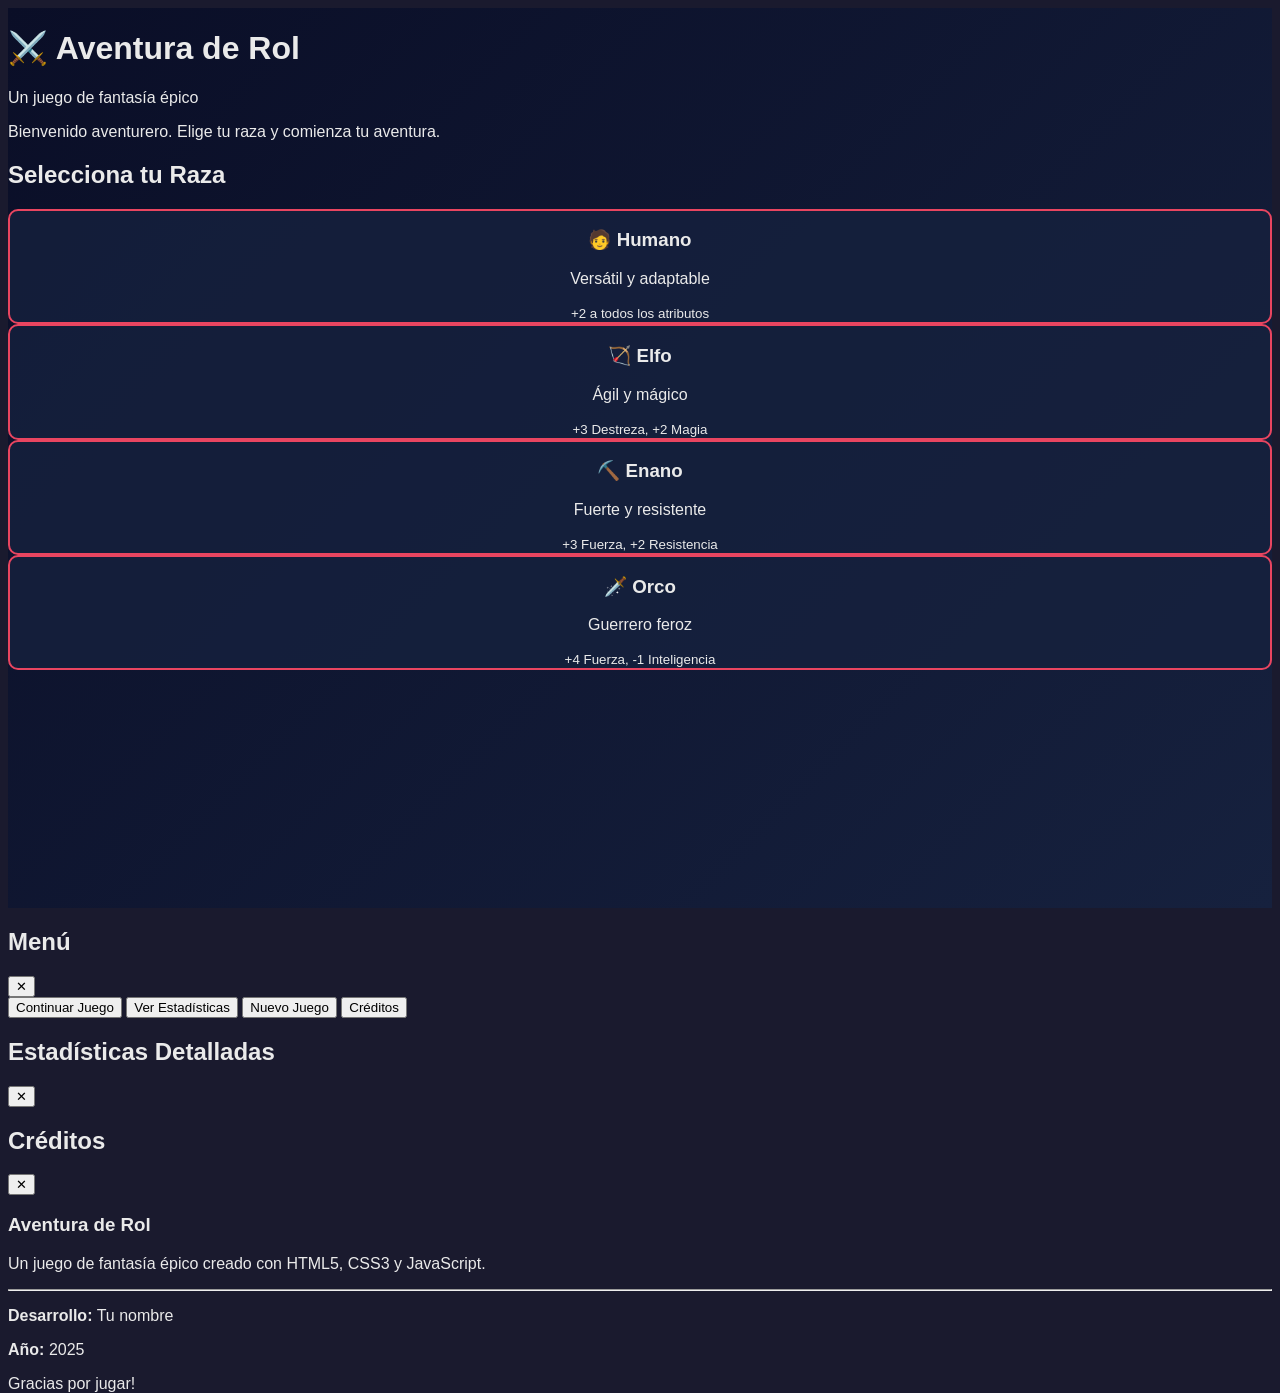
<file: index.html>
<!DOCTYPE html>
<html lang="es">
<head>
    <meta charset="UTF-8">
    <meta name="viewport" content="width=device-width, initial-scale=1.0">
    <title>Aventura de Rol - Juego Interactivo</title>
    <link rel="stylesheet" href="styles.css">
</head>
<body>
    <div class="container">
        <!-- Pantalla de Inicio -->
        <div id="startScreen" class="screen active">
            <div class="title-section">
                <h1>⚔️ Aventura de Rol</h1>
                <p class="subtitle">Un juego de fantasía épico</p>
            </div>
            
            <div class="content">
                <p>Bienvenido aventurero. Elige tu raza y comienza tu aventura.</p>
                
                <div class="character-selection">
                    <h2>Selecciona tu Raza</h2>
                    <div class="races">
                        <div class="race-card" onclick="selectRace('humano')">
                            <h3>🧑 Humano</h3>
                            <p>Versátil y adaptable</p>
                            <small>+2 a todos los atributos</small>
                        </div>
                        <div class="race-card" onclick="selectRace('elfo')">
                            <h3>🏹 Elfo</h3>
                            <p>Ágil y mágico</p>
                            <small>+3 Destreza, +2 Magia</small>
                        </div>
                        <div class="race-card" onclick="selectRace('enano')">
                            <h3>⛏️ Enano</h3>
                            <p>Fuerte y resistente</p>
                            <small>+3 Fuerza, +2 Resistencia</small>
                        </div>
                        <div class="race-card" onclick="selectRace('orco')">
                            <h3>🗡️ Orco</h3>
                            <p>Guerrero feroz</p>
                            <small>+4 Fuerza, -1 Inteligencia</small>
                        </div>
                    </div>
                </div>
            </div>
        </div>

        <!-- Pantalla del Juego Principal -->
        <div id="gameScreen" class="screen">
            <div class="game-layout">
                <!-- Panel de Información del Jugador -->
                <div class="sidebar left-sidebar">
                    <div class="character-info">
                        <h3 id="characterName">Aventurero</h3>
                        <p id="characterRace" class="race-text"></p>
                        
                        <div class="stats">
                            <div class="stat">
                                <span class="stat-label">Vida:</span>
                                <div class="stat-bar">
                                    <div id="healthBar" class="bar-fill" style="width: 100%"></div>
                                </div>
                                <span id="healthText" class="stat-value">100/100</span>
                            </div>
                            
                            <div class="stat">
                                <span class="stat-label">Maná:</span>
                                <div class="stat-bar">
                                    <div id="manaBar" class="bar-fill mana" style="width: 100%"></div>
                                </div>
                                <span id="manaText" class="stat-value">50/50</span>
                            </div>

                            <div class="stat">
                                <span class="stat-label">Experiencia:</span>
                                <div class="stat-bar">
                                    <div id="expBar" class="bar-fill exp" style="width: 0%"></div>
                                </div>
                                <span id="expText" class="stat-value">0/100</span>
                            </div>
                        </div>

                        <div class="attributes">
                            <h4>Atributos</h4>
                            <div class="attr-grid">
                                <div class="attr">
                                    <span class="attr-name">FUE</span>
                                    <span id="attrStr" class="attr-value">10</span>
                                </div>
                                <div class="attr">
                                    <span class="attr-name">DES</span>
                                    <span id="attrDex" class="attr-value">10</span>
                                </div>
                                <div class="attr">
                                    <span class="attr-name">RES</span>
                                    <span id="attrCon" class="attr-value">10</span>
                                </div>
                                <div class="attr">
                                    <span class="attr-name">INT</span>
                                    <span id="attrInt" class="attr-value">10</span>
                                </div>
                                <div class="attr">
                                    <span class="attr-name">SAB</span>
                                    <span id="attrWis" class="attr-value">10</span>
                                </div>
                                <div class="attr">
                                    <span class="attr-name">CAR</span>
                                    <span id="attrCha" class="attr-value">10</span>
                                </div>
                            </div>
                        </div>

                        <div class="inventory-section">
                            <h4>Inventario</h4>
                            <div id="inventoryList" class="inventory">
                                <p class="empty-inventory">Vacío</p>
                            </div>
                        </div>
                    </div>
                </div>

                <!-- Área Principal del Juego -->
                <div class="main-content">
                    <div class="game-header">
                        <h2 id="locationName">En el Camino</h2>
                        <p id="locationDesc">Un camino misterioso se abre ante ti...</p>
                    </div>

                    <div class="game-area">
                        <div id="storyContent" class="story-content">
                            <!-- Contenido dinámico -->
                        </div>

                        <div id="combatArea" class="combat-area" style="display: none;">
                            <div class="enemy-info">
                                <h3 id="enemyName">Enemigo</h3>
                                <div class="stat">
                                    <span class="stat-label">Vida del Enemigo:</span>
                                    <div class="stat-bar">
                                        <div id="enemyHealthBar" class="bar-fill enemy" style="width: 100%"></div>
                                    </div>
                                    <span id="enemyHealthText" class="stat-value">50/50</span>
                                </div>
                            </div>

                            <div class="combat-actions">
                                <button class="combat-btn attack-btn" onclick="playerAttack()">⚔️ Atacar</button>
                                <button class="combat-btn magic-btn" onclick="castSpell()">✨ Hechizo</button>
                                <button class="combat-btn defend-btn" onclick="defend()">🛡️ Defender</button>
                                <button class="combat-btn flee-btn" onclick="flee()">🏃 Huir</button>
                            </div>
                        </div>
                    </div>

                    <div class="options-area">
                        <div id="optionsContainer" class="options-container">
                            <!-- Botones de opciones dinámicas -->
                        </div>
                    </div>

                    <div id="messageLog" class="message-log">
                        <p class="log-entry welcome">Bienvenido a tu aventura...</p>
                    </div>
                </div>

                <!-- Panel Derecho -->
                <div class="sidebar right-sidebar">
                    <div class="quest-log">
                        <h3>Misiones</h3>
                        <div id="questList" class="quests">
                            <p class="no-quests">Sin misiones activas</p>
                        </div>
                    </div>

                    <div class="map-mini">
                        <h3>Mapa</h3>
                        <div id="miniMap" class="mini-map">
                            <!-- Mapa generado dinámicamente -->
                        </div>
                    </div>

                    <div class="stats-panel">
                        <h3>Estadísticas</h3>
                        <div class="stat-item">
                            <span>Nivel:</span>
                            <span id="levelText" class="stat-value-text">1</span>
                        </div>
                        <div class="stat-item">
                            <span>Oro:</span>
                            <span id="goldText" class="stat-value-text">0</span>
                        </div>
                        <div class="stat-item">
                            <span>Enemigos derrotados:</span>
                            <span id="enemiesDefeatedText" class="stat-value-text">0</span>
                        </div>
                    </div>

                    <button class="btn-secondary" onclick="openMenu()">☰ Menú</button>
                </div>
            </div>
        </div>

        <!-- Modal del Menú -->
        <div id="menuModal" class="modal">
            <div class="modal-content">
                <div class="modal-header">
                    <h2>Menú</h2>
                    <button class="close-btn" onclick="closeMenu()">✕</button>
                </div>
                <div class="modal-body">
                    <button class="btn-menu" onclick="continueGame()">Continuar Juego</button>
                    <button class="btn-menu" onclick="showCharacterStats()">Ver Estadísticas</button>
                    <button class="btn-menu" onclick="resetGame()">Nuevo Juego</button>
                    <button class="btn-menu" onclick="showCredits()">Créditos</button>
                </div>
            </div>
        </div>

        <!-- Modal de Estadísticas -->
        <div id="statsModal" class="modal">
            <div class="modal-content">
                <div class="modal-header">
                    <h2>Estadísticas Detalladas</h2>
                    <button class="close-btn" onclick="closeModal('statsModal')">✕</button>
                </div>
                <div class="modal-body">
                    <div id="detailedStats"></div>
                </div>
            </div>
        </div>

        <!-- Modal de Créditos -->
        <div id="creditsModal" class="modal">
            <div class="modal-content">
                <div class="modal-header">
                    <h2>Créditos</h2>
                    <button class="close-btn" onclick="closeModal('creditsModal')">✕</button>
                </div>
                <div class="modal-body">
                    <h3>Aventura de Rol</h3>
                    <p>Un juego de fantasía épico creado con HTML5, CSS3 y JavaScript.</p>
                    <hr>
                    <p><strong>Desarrollo:</strong> Tu nombre</p>
                    <p><strong>Año:</strong> 2025</p>
                    <p>Gracias por jugar!</p>
                </div>
            </div>
        </div>
    </div>

    <script src="game.js"></script>
</body>
</html>
</file>
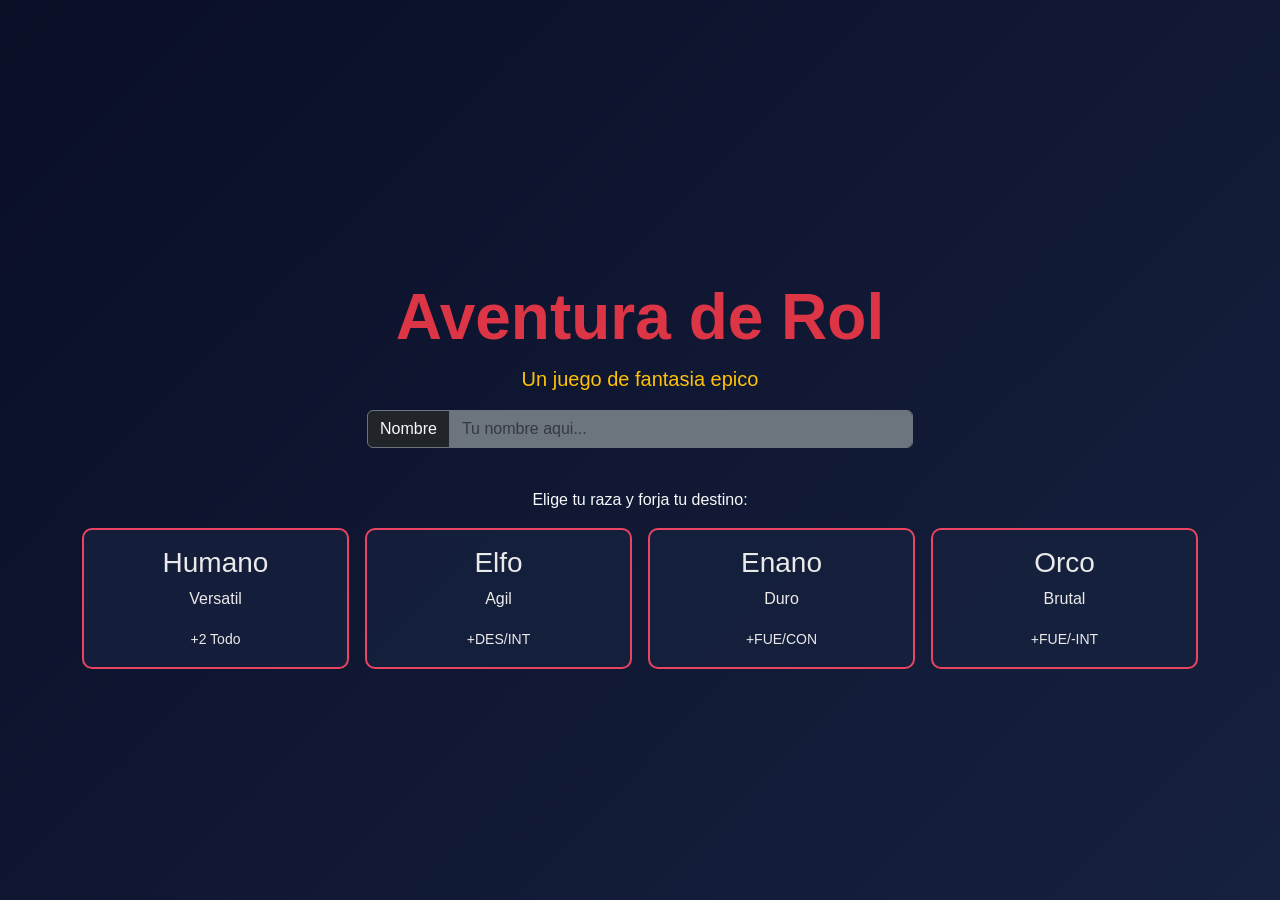
<file: PaginaWeb.html>
<!DOCTYPE html>
<html lang="es">
<head>
    <meta charset="UTF-8">
    <meta name="viewport" content="width=device-width, initial-scale=1.0">
    <title>Aventura de Rol</title>
    <link href="https://cdn.jsdelivr.net/npm/bootstrap@5.3.0/dist/css/bootstrap.min.css" rel="stylesheet">
    <link rel="stylesheet" href="styles.css">
</head>
<body>
    <div class="container-fluid p-0 main-container">
        
        <div id="startScreen" class="screen active d-flex flex-column align-items-center justify-content-center p-3">
            <div class="title-section text-center mt-3 mt-md-5">
                <h1 class="display-3 fw-bold text-danger">Aventura de Rol</h1>
                <p class="subtitle lead text-warning">Un juego de fantasia epico</p>
            </div>
            
            <div class="content container">
                <div class="row justify-content-center mb-4">
                    <div class="col-md-6">
                        <div class="input-group mb-3">
                            <span class="input-group-text bg-dark text-light border-secondary">Nombre</span>
                            <input type="text" id="playerNameInput" class="form-control bg-secondary text-light border-secondary" placeholder="Tu nombre aqui...">
                        </div>
                    </div>
                </div>

                <p class="text-center text-light">Elige tu raza y forja tu destino:</p>
                
                <div class="row g-3 justify-content-center">
                    <div class="col-6 col-md-3">
                        <div class="race-card h-100 p-3" onclick="selectRace('humano')">
                            <h3>Humano</h3>
                            <p>Versatil</p>
                            <small>+2 Todo</small>
                        </div>
                    </div>
                    <div class="col-6 col-md-3">
                        <div class="race-card h-100 p-3" onclick="selectRace('elfo')">
                            <h3>Elfo</h3>
                            <p>Agil</p>
                            <small>+DES/INT</small>
                        </div>
                    </div>
                    <div class="col-6 col-md-3">
                        <div class="race-card h-100 p-3" onclick="selectRace('enano')">
                            <h3>Enano</h3>
                            <p>Duro</p>
                            <small>+FUE/CON</small>
                        </div>
                    </div>
                    <div class="col-6 col-md-3">
                        <div class="race-card h-100 p-3" onclick="selectRace('orco')">
                            <h3>Orco</h3>
                            <p>Brutal</p>
                            <small>+FUE/-INT</small>
                        </div>
                    </div>
                </div>
            </div>
        </div>

        <div id="gameScreen" class="screen">
            <div class="container-fluid h-100">
                <div class="row h-100">
                    
                    <div class="col-lg-3 col-md-4 order-2 order-md-1 bg-secondary-custom p-3 overflow-auto border-end border-dark sidebar-mobile">
                        <div class="character-info">
                            <h3 id="characterName" class="text-warning text-center">Aventurero</h3>
                            <p id="characterRace" class="race-text text-center mb-3"></p>
                            
                            <div class="mb-2">
                                <small>Vida</small>
                                <div class="progress" style="height: 15px;">
                                    <div id="healthBar" class="progress-bar bg-danger" style="width: 100%"></div>
                                </div>
                                <small id="healthText" class="text-end d-block text-muted">100/100</small>
                            </div>
                            
                            <div class="mb-2">
                                <small>Mana</small>
                                <div class="progress" style="height: 15px;">
                                    <div id="manaBar" class="progress-bar bg-primary" style="width: 100%"></div>
                                </div>
                                <small id="manaText" class="text-end d-block text-muted">50/50</small>
                            </div>

                            <div class="mb-3">
                                <small>XP</small>
                                <div class="progress" style="height: 15px;">
                                    <div id="expBar" class="progress-bar bg-success" style="width: 0%"></div>
                                </div>
                            </div>

                            <div class="row g-1 text-center mb-3">
                                <div class="col-4"><div class="attr-box">FUE <br><span id="attrStr" class="text-warning">10</span></div></div>
                                <div class="col-4"><div class="attr-box">DES <br><span id="attrDex" class="text-warning">10</span></div></div>
                                <div class="col-4"><div class="attr-box">CON <br><span id="attrCon" class="text-warning">10</span></div></div>
                                <div class="col-4"><div class="attr-box">INT <br><span id="attrInt" class="text-warning">10</span></div></div>
                                <div class="col-4"><div class="attr-box">SAB <br><span id="attrWis" class="text-warning">10</span></div></div>
                                <div class="col-4"><div class="attr-box">CAR <br><span id="attrCha" class="text-warning">10</span></div></div>
                            </div>

                            <div class="inventory-section">
                                <h5>Inventario</h5>
                                <div id="inventoryList" class="inventory p-2 rounded bg-dark">
                                    <p class="empty-inventory text-muted text-center small">Vacio</p>
                                </div>
                            </div>
                        </div>
                    </div>

                    <div class="col-lg-6 col-md-8 order-1 order-md-2 p-0 d-flex flex-column position-relative bg-primary-custom">
                        <div class="game-header p-3 border-bottom border-secondary">
                            <h2 id="locationName" class="h4 text-danger">Ubicacion</h2>
                            <p id="locationDesc" class="small text-muted m-0">Descripcion...</p>
                        </div>

                        <div class="game-area flex-grow-1 p-3 overflow-auto">
                            <div id="storyContent" class="story-content mb-4 lead"></div>

                            <div id="combatArea" class="card bg-dark border-danger mb-3" style="display: none;">
                                <div class="card-body">
                                    <div class="d-flex justify-content-between align-items-center mb-2">
                                        <h4 id="enemyName" class="text-danger m-0">Enemigo</h4>
                                        <span id="enemyHealthText" class="badge bg-danger">50/50</span>
                                    </div>
                                    <div class="progress mb-3" style="height: 10px;">
                                        <div id="enemyHealthBar" class="progress-bar bg-danger progress-bar-striped progress-bar-animated" style="width: 100%"></div>
                                    </div>

                                    <div class="d-grid gap-2 d-md-block text-center">
                                        <button class="btn btn-danger mb-1" onclick="playerAttack()">Atacar</button>
                                        <button class="btn btn-primary mb-1" onclick="castSpell()">Hechizo</button>
                                        <button class="btn btn-success mb-1" onclick="defend()">Defender</button>
                                        <button class="btn btn-secondary mb-1" onclick="flee()">Huir</button>
                                    </div>
                                </div>
                            </div>
                        </div>

                        <div class="options-area p-3 bg-dark border-top border-secondary">
                            <div id="optionsContainer" class="d-flex flex-wrap gap-2 justify-content-center">
                                </div>
                        </div>
                        
                        <div id="messageLog" class="bg-black p-2 text-light small" style="height: 100px; overflow-y: scroll; opacity: 0.8;">
                            <p class="log-entry welcome">Bienvenido...</p>
                        </div>
                    </div>

                    <div class="col-lg-3 d-none d-lg-block order-3 bg-secondary-custom p-3 border-start border-dark">
                        <div class="quest-log mb-4">
                            <h4>Misiones</h4>
                            <div id="questList" class="quests">
                                <p class="text-muted small text-center">Sin misiones</p>
                            </div>
                        </div>

                        <div class="stats-panel">
                            <h4>Resumen</h4>
                            <ul class="list-group list-group-flush bg-transparent">
                                <li class="list-group-item bg-transparent text-light d-flex justify-content-between">
                                    <span>Nivel:</span> <span id="levelText" class="text-warning fw-bold">1</span>
                                </li>
                                <li class="list-group-item bg-transparent text-light d-flex justify-content-between">
                                    <span>Oro:</span> <span id="goldText" class="text-warning fw-bold">0</span>
                                </li>
                                <li class="list-group-item bg-transparent text-light d-flex justify-content-between">
                                    <span>Kills:</span> <span id="enemiesDefeatedText" class="text-warning fw-bold">0</span>
                                </li>
                            </ul>
                        </div>
                        
                        <button class="btn btn-outline-light w-100 mt-4" onclick="openMenu()">Menu Principal</button>
                    </div>

                    <button class="btn btn-warning rounded-circle position-fixed bottom-0 end-0 m-3 d-lg-none shadow-lg" style="width: 60px; height: 60px; z-index: 1000;" onclick="openMenu()">
                        M
                    </button>

                </div>
            </div>
        </div>

        <div id="menuModal" class="modal fade" tabindex="-1">
            <div class="modal-dialog modal-dialog-centered">
                <div class="modal-content bg-dark text-light border-secondary">
                    <div class="modal-header">
                        <h5 class="modal-title">Menu de Juego</h5>
                        <button type="button" class="btn-close btn-close-white" onclick="closeMenu()"></button>
                    </div>
                    <div class="modal-body d-grid gap-2">
                        <button class="btn btn-primary" onclick="continueGame()">Continuar</button>
                        <button class="btn btn-info" onclick="showCharacterStats()">Ver Estadisticas Completas</button>
                        <button class="btn btn-danger" onclick="resetGame()">Reiniciar Partida</button>
                        <button class="btn btn-secondary" onclick="showCredits()">Creditos</button>
                    </div>
                </div>
            </div>
        </div>

        <div id="statsModal" class="modal fade" tabindex="-1">
            <div class="modal-dialog modal-dialog-centered">
                <div class="modal-content bg-dark text-light">
                    <div class="modal-header"><h5 class="modal-title">Ficha del Heroe</h5><button type="button" class="btn-close btn-close-white" onclick="closeModal('statsModal')"></button></div>
                    <div class="modal-body" id="detailedStats"></div>
                </div>
            </div>
        </div>

        <div id="creditsModal" class="modal fade" tabindex="-1">
            <div class="modal-dialog modal-dialog-centered">
                <div class="modal-content bg-dark text-light text-center">
                    <div class="modal-header border-0"><button type="button" class="btn-close btn-close-white ms-auto" onclick="closeModal('creditsModal')"></button></div>
                    <div class="modal-body">
                        <h2 class="text-danger">Aventura de Rol</h2>
                        <p class="text-muted">Creado en 2025</p>
                        <p>Desarrollado para PC y Movil.</p>
                    </div>
                </div>
            </div>
        </div>

    </div>

    <script src="https://cdn.jsdelivr.net/npm/bootstrap@5.3.0/dist/js/bootstrap.bundle.min.js"></script>
    <script src="game.js"></script>
</body>
</html>
</file>
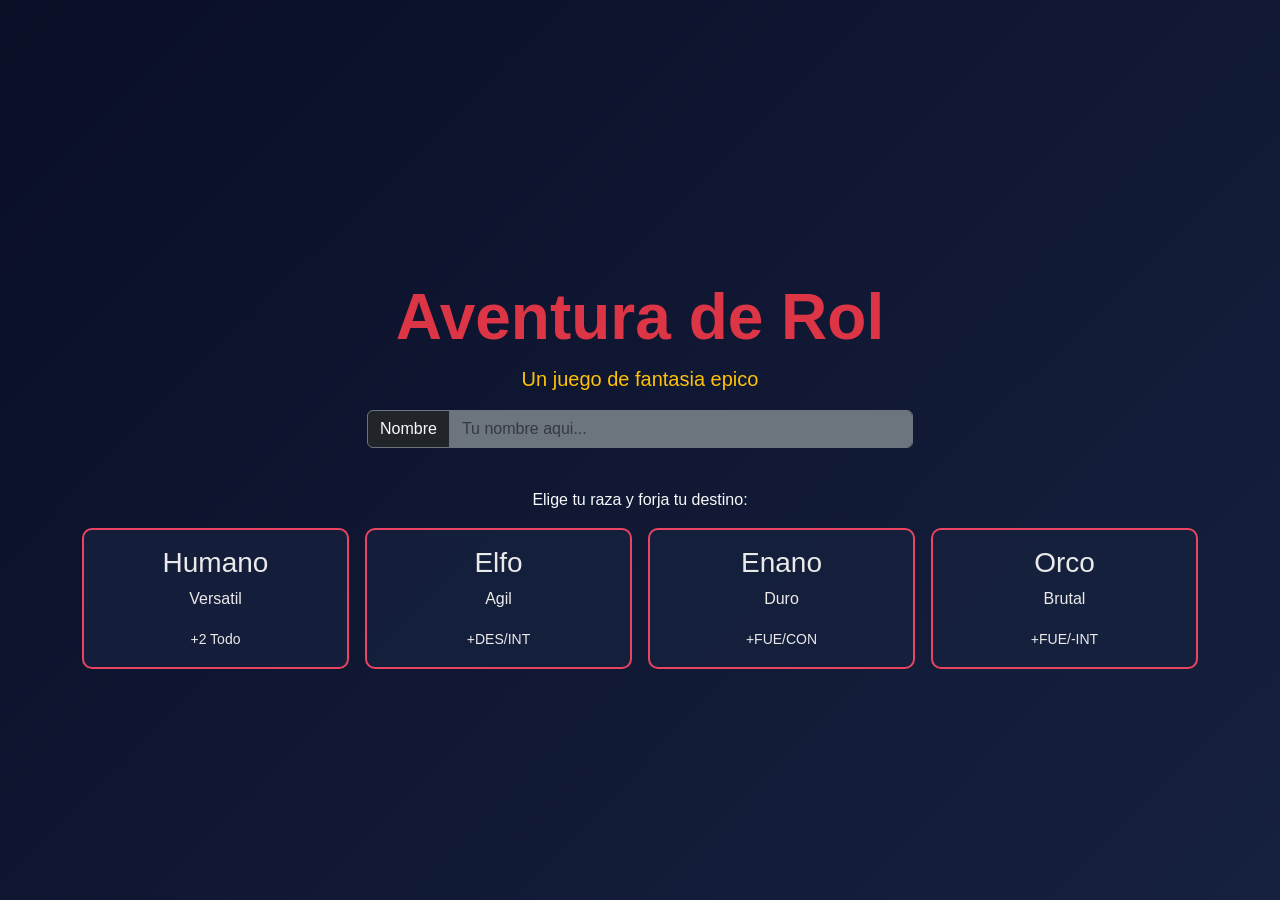
<file: PaginaWeb2.0.html>
<!DOCTYPE html>
<html lang="es">
<head>
    <meta charset="UTF-8">
    <meta name="viewport" content="width=device-width, initial-scale=1.0">
    <title>Aventura de Rol</title>
    <link href="https://cdn.jsdelivr.net/npm/bootstrap@5.3.0/dist/css/bootstrap.min.css" rel="stylesheet">
    <link rel="stylesheet" href="styles.css">
</head>
<body>
    <div class="container-fluid p-0 main-container">
        
        <div id="startScreen" class="screen active d-flex flex-column align-items-center justify-content-center p-3">
            <div class="title-section text-center mt-3 mt-md-5">
                <h1 class="display-3 fw-bold text-danger">Aventura de Rol</h1>
                <p class="subtitle lead text-warning">Un juego de fantasia epico</p>
            </div>
            
            <div class="content container">
                <div class="row justify-content-center mb-4">
                    <div class="col-md-6">
                        <div class="input-group mb-3">
                            <span class="input-group-text bg-dark text-light border-secondary">Nombre</span>
                            <input type="text" id="playerNameInput" class="form-control bg-secondary text-light border-secondary" placeholder="Tu nombre aqui...">
                        </div>
                    </div>
                </div>

                <p class="text-center text-light">Elige tu raza y forja tu destino:</p>
                
                <div class="row g-3 justify-content-center">
                    <div class="col-6 col-md-3">
                        <div class="race-card h-100 p-3" onclick="selectRace('humano')">
                            <h3>Humano</h3>
                            <p>Versatil</p>
                            <small>+2 Todo</small>
                        </div>
                    </div>
                    <div class="col-6 col-md-3">
                        <div class="race-card h-100 p-3" onclick="selectRace('elfo')">
                            <h3>Elfo</h3>
                            <p>Agil</p>
                            <small>+DES/INT</small>
                        </div>
                    </div>
                    <div class="col-6 col-md-3">
                        <div class="race-card h-100 p-3" onclick="selectRace('enano')">
                            <h3>Enano</h3>
                            <p>Duro</p>
                            <small>+FUE/CON</small>
                        </div>
                    </div>
                    <div class="col-6 col-md-3">
                        <div class="race-card h-100 p-3" onclick="selectRace('orco')">
                            <h3>Orco</h3>
                            <p>Brutal</p>
                            <small>+FUE/-INT</small>
                        </div>
                    </div>
                </div>
            </div>
        </div>

        <div id="gameScreen" class="screen">
            <div class="container-fluid h-100">
                <div class="row h-100">
                    
                    <div class="col-lg-3 col-md-4 order-2 order-md-1 bg-secondary-custom p-3 overflow-auto border-end border-dark sidebar-mobile">
                        <div class="character-info">
                            <h3 id="characterName" class="text-warning text-center">Aventurero</h3>
                            <p id="characterRace" class="race-text text-center mb-3"></p>
                            
                            <div class="mb-2">
                                <small>Vida</small>
                                <div class="progress" style="height: 15px;">
                                    <div id="healthBar" class="progress-bar bg-danger" style="width: 100%"></div>
                                </div>
                                <small id="healthText" class="text-end d-block text-muted">100/100</small>
                            </div>
                            
                            <div class="mb-2">
                                <small>Mana</small>
                                <div class="progress" style="height: 15px;">
                                    <div id="manaBar" class="progress-bar bg-primary" style="width: 100%"></div>
                                </div>
                                <small id="manaText" class="text-end d-block text-muted">50/50</small>
                            </div>

                            <div class="mb-3">
                                <small>XP</small>
                                <div class="progress" style="height: 15px;">
                                    <div id="expBar" class="progress-bar bg-success" style="width: 0%"></div>
                                </div>
                            </div>

                            <div class="row g-1 text-center mb-3">
                                <div class="col-4"><div class="attr-box">FUE <br><span id="attrStr" class="text-warning">10</span></div></div>
                                <div class="col-4"><div class="attr-box">DES <br><span id="attrDex" class="text-warning">10</span></div></div>
                                <div class="col-4"><div class="attr-box">CON <br><span id="attrCon" class="text-warning">10</span></div></div>
                                <div class="col-4"><div class="attr-box">INT <br><span id="attrInt" class="text-warning">10</span></div></div>
                                <div class="col-4"><div class="attr-box">SAB <br><span id="attrWis" class="text-warning">10</span></div></div>
                                <div class="col-4"><div class="attr-box">CAR <br><span id="attrCha" class="text-warning">10</span></div></div>
                            </div>

                            <div class="inventory-section">
                                <h5>Inventario</h5>
                                <div id="inventoryList" class="inventory p-2 rounded bg-dark">
                                    <p class="empty-inventory text-muted text-center small">Vacio</p>
                                </div>
                            </div>
                        </div>
                    </div>

                    <div class="col-lg-6 col-md-8 order-1 order-md-2 p-0 d-flex flex-column position-relative bg-primary-custom">
                        <div class="game-header p-3 border-bottom border-secondary">
                            <h2 id="locationName" class="h4 text-danger">Ubicacion</h2>
                            <p id="locationDesc" class="small text-muted m-0">Descripcion...</p>
                        </div>

                        <div class="game-area flex-grow-1 p-3 overflow-auto">
                            <div id="storyContent" class="story-content mb-4 lead"></div>

                            <div id="combatArea" class="card bg-dark border-danger mb-3" style="display: none;">
                                <div class="card-body">
                                    <div class="d-flex justify-content-between align-items-center mb-2">
                                        <h4 id="enemyName" class="text-danger m-0">Enemigo</h4>
                                        <span id="enemyHealthText" class="badge bg-danger">50/50</span>
                                    </div>
                                    <div class="progress mb-3" style="height: 10px;">
                                        <div id="enemyHealthBar" class="progress-bar bg-danger progress-bar-striped progress-bar-animated" style="width: 100%"></div>
                                    </div>

                                    <div class="d-grid gap-2 d-md-block text-center">
                                        <button class="btn btn-danger mb-1" onclick="playerAttack()">Atacar</button>
                                        <button class="btn btn-primary mb-1" onclick="castSpell()">Hechizo</button>
                                        <button class="btn btn-success mb-1" onclick="defend()">Defender</button>
                                        <button class="btn btn-secondary mb-1" onclick="flee()">Huir</button>
                                    </div>
                                </div>
                            </div>
                        </div>

                        <div class="options-area p-3 bg-dark border-top border-secondary">
                            <div id="optionsContainer" class="d-flex flex-wrap gap-2 justify-content-center">
                                </div>
                        </div>
                        
                        <div id="messageLog" class="bg-black p-2 text-light small" style="height: 100px; overflow-y: scroll; opacity: 0.8;">
                            <p class="log-entry welcome">Bienvenido...</p>
                        </div>
                    </div>

                    <div class="col-lg-3 d-none d-lg-block order-3 bg-secondary-custom p-3 border-start border-dark">
                        <div class="quest-log mb-4">
                            <h4>Misiones</h4>
                            <div id="questList" class="quests">
                                <p class="text-muted small text-center">Sin misiones</p>
                            </div>
                        </div>

                        <div class="stats-panel">
                            <h4>Resumen</h4>
                            <ul class="list-group list-group-flush bg-transparent">
                                <li class="list-group-item bg-transparent text-light d-flex justify-content-between">
                                    <span>Nivel:</span> <span id="levelText" class="text-warning fw-bold">1</span>
                                </li>
                                <li class="list-group-item bg-transparent text-light d-flex justify-content-between">
                                    <span>Oro:</span> <span id="goldText" class="text-warning fw-bold">0</span>
                                </li>
                                <li class="list-group-item bg-transparent text-light d-flex justify-content-between">
                                    <span>Kills:</span> <span id="enemiesDefeatedText" class="text-warning fw-bold">0</span>
                                </li>
                            </ul>
                        </div>
                        
                        <button class="btn btn-outline-light w-100 mt-4" onclick="openMenu()">Menu Principal</button>
                    </div>

                    <button class="btn btn-warning rounded-circle position-fixed bottom-0 end-0 m-3 d-lg-none shadow-lg" style="width: 60px; height: 60px; z-index: 1000;" onclick="openMenu()">
                        M
                    </button>

                </div>
            </div>
        </div>

        <div id="menuModal" class="modal fade" tabindex="-1">
            <div class="modal-dialog modal-dialog-centered">
                <div class="modal-content bg-dark text-light border-secondary">
                    <div class="modal-header">
                        <h5 class="modal-title">Menu de Juego</h5>
                        <button type="button" class="btn-close btn-close-white" onclick="closeMenu()"></button>
                    </div>
                    <div class="modal-body d-grid gap-2">
                        <button class="btn btn-primary" onclick="continueGame()">Continuar</button>
                        <button class="btn btn-info" onclick="showCharacterStats()">Ver Estadisticas Completas</button>
                        <button class="btn btn-danger" onclick="resetGame()">Reiniciar Partida</button>
                        <button class="btn btn-secondary" onclick="showCredits()">Creditos</button>
                    </div>
                </div>
            </div>
        </div>

        <div id="statsModal" class="modal fade" tabindex="-1">
            <div class="modal-dialog modal-dialog-centered">
                <div class="modal-content bg-dark text-light">
                    <div class="modal-header"><h5 class="modal-title">Ficha del Heroe</h5><button type="button" class="btn-close btn-close-white" onclick="closeModal('statsModal')"></button></div>
                    <div class="modal-body" id="detailedStats"></div>
                </div>
            </div>
        </div>

        <div id="creditsModal" class="modal fade" tabindex="-1">
            <div class="modal-dialog modal-dialog-centered">
                <div class="modal-content bg-dark text-light text-center">
                    <div class="modal-header border-0"><button type="button" class="btn-close btn-close-white ms-auto" onclick="closeModal('creditsModal')"></button></div>
                    <div class="modal-body">
                        <h2 class="text-danger">Aventura de Rol</h2>
                        <p class="text-muted">Creado en 2025</p>
                        <p>Desarrollado para PC y Movil.</p>
                    </div>
                </div>
            </div>
        </div>

    </div>

    <script src="https://cdn.jsdelivr.net/npm/bootstrap@5.3.0/dist/js/bootstrap.bundle.min.js"></script>
    <script src="game.js"></script>
</body>
</html>
</file>
<file: styles.css>
/* styles.css */
:root {
    --primary-bg: #1a1a2e;
    --secondary-bg: #16213e;
    --accent: #e94560;
    --gold: #ffd700;
}

body {
    background-color: var(--primary-bg);
    color: #eaeaea;
    font-family: 'Segoe UI', sans-serif;
    height: 100vh; /* Forzar altura completa */
    overflow: hidden; /* Evitar scroll en el body */
}

/* Fondo de pantallas */
.bg-primary-custom {
    background-color: var(--primary-bg);
}

.bg-secondary-custom {
    background-color: var(--secondary-bg);
}

/* Pantallas */
.screen {
    display: none;
    height: 100vh;
    width: 100%;
}

.screen.active {
    display: block;
    animation: fadeIn 0.5s;
}

/* Start Screen */
#startScreen {
    background: linear-gradient(135deg, #0a0e27 0%, #16213e 100%);
    height: 100vh;
    overflow-y: auto; /* Permitir scroll si la pantalla es muy chica */
}

/* Tarjetas de Raza */
.race-card {
    background: rgba(22, 33, 62, 0.8);
    border: 2px solid var(--accent);
    border-radius: 10px;
    cursor: pointer;
    transition: transform 0.2s, box-shadow 0.2s;
    text-align: center;
}

.race-card:hover {
    transform: translateY(-5px);
    box-shadow: 0 0 15px rgba(233, 69, 96, 0.4);
    background: #1f2b4d;
}

/* Cajas de atributos */
.attr-box {
    background: rgba(0, 0, 0, 0.3);
    border: 1px solid #2c3e50;
    border-radius: 5px;
    padding: 5px;
    font-size: 0.8rem;
}

/* Scrollbars personalizadas */
::-webkit-scrollbar {
    width: 8px;
}
::-webkit-scrollbar-track {
    background: #0f1526;
}
::-webkit-scrollbar-thumb {
    background: var(--accent);
    border-radius: 4px;
}

/* Animaciones */
@keyframes fadeIn {
    from { opacity: 0; }
    to { opacity: 1; }
}

/* Ajustes para Movil */
@media (max-width: 991px) {
    /* En movil el scroll es en toda la pagina, no oculto */
    body {
        overflow: auto; 
        height: auto;
    }
    .screen {
        height: auto;
        min-height: 100vh;
    }
    
    /* El menu flotante */
    .btn-warning.rounded-circle {
        box-shadow: 0 4px 10px rgba(255, 215, 0, 0.5);
    }

    /* Hacer que el log no sea tan alto en celular */
    #messageLog {
        height: 80px !important;
    }
}
</file>
